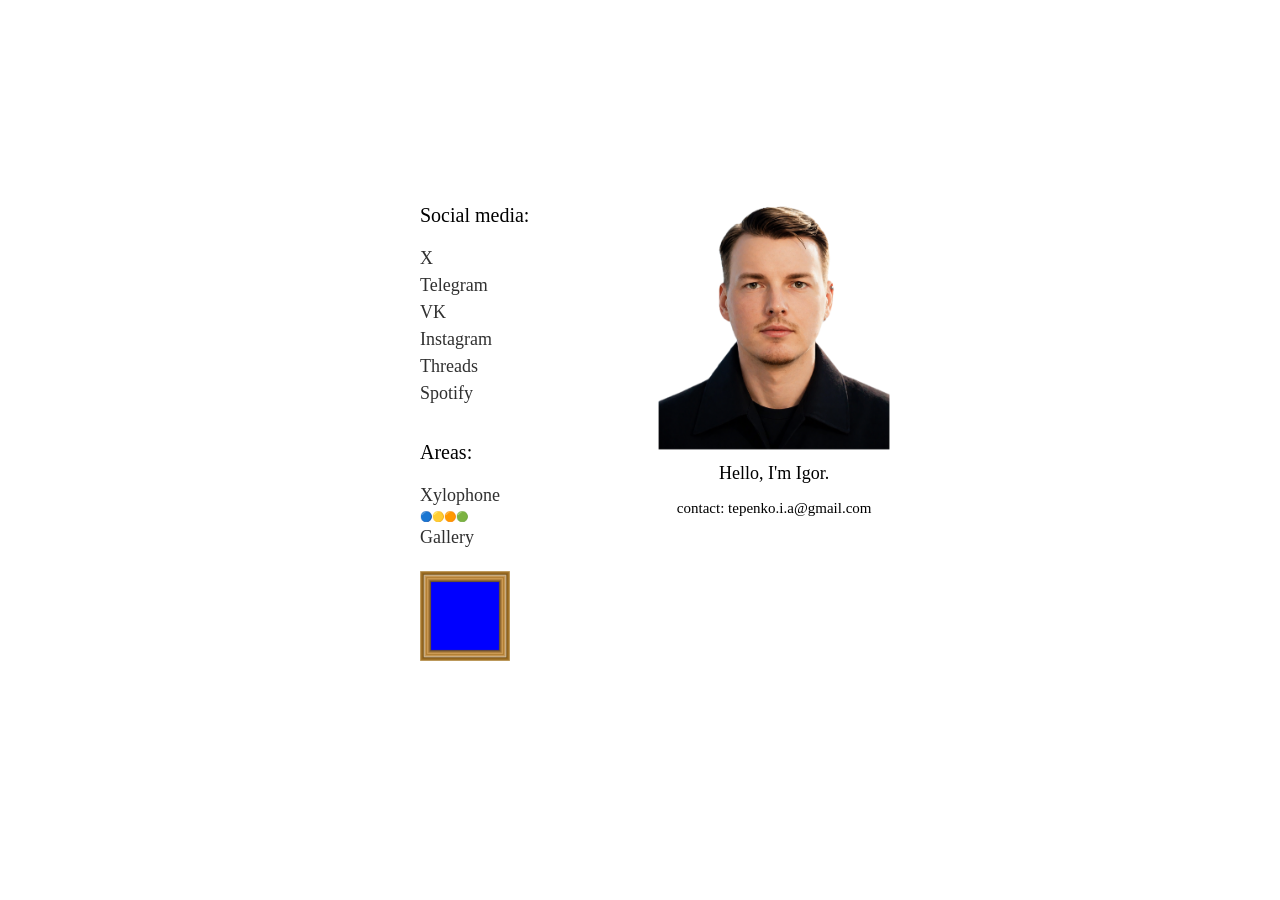
<file: index.html>
<!DOCTYPE html>
<html lang="en">
<head>
    <meta charset="UTF-8">
    <meta name="viewport" content="width=device-width, initial-scale=1.0">
    <title>Igor Tepenko</title>
    <link rel="stylesheet" href="css/fonts.css">
    <link rel="stylesheet" href="css/reset.css">
    <link rel="stylesheet" href="css/styles.css">
</head>
<body>
    <div class="container">
        
        <div class="social">
            <h2 style="padding-top: 50px">Social media:</h2>
            <a href="https://x.com/itepenko">X</a>
            <a href="https://t.me/itepenko">Telegram</a>
            <a href="https://vk.com/igortepenko">VK</a>
            <a href="https://www.instagram.com/itepenko/">Instagram</a>
            <a href="https://www.threads.com/@itepenko/">Threads</a>
            <a href="https://open.spotify.com/user/31ujztf3p3hvd3nfccsbcp23tlem?si=f3926081c1d349c0">Spotify</a>
            <!-- <a href="https://www.reddit.com/user/itepenko/">Reddit</a> -->
             <h2 style="padding-top: 30px;">Areas:</h2>
             <a href="xylophone.html">Xylophone<h3 style="font-size: 10px;">🔵🟡🟠🟢</h3></a>
             <a href="gallery.html">Gallery</a>
             <a href="gallery.html">
                <img class="blue" src="img/blue.png" alt="art">
             </a>
        </div>
        <div class="photo">
            <img src="img/ChatGPT Image 25 апр. 2026 г., 17_06_38.png" alt="my photo">
            <h1>Hello, I'm Igor.</h1>
            <h3>contact: <a href=mailto: "tepenko.i.a@gmail.com">tepenko.i.a@gmail.com</a></h3>
        </div>
        <!-- <div class="footer">
            <h3>contact: <a href=mailto: "tepenko.i.a@gmail.com">tepenko.i.a@gmail.com</a></h3>
            <a href="gallery.html">
                <img class="blue" src="img/blue.png" alt="art">
            </a>
        </div> -->
        <!-- <div class="areas">
                <ul>
                    <h2>Areas</h2>
                    <li><a href="gallery.html">Gallery</a></li>
                    <li></li>
                    <li></li>
                </ul>
        </div> -->
    </div>
</body>
</html>
</file>
<file: css/fonts.css>
@import url('https://fonts.googleapis.com/css2?family=Roboto+Mono:ital,wght@0,100..700;1,100..700&display=swap');
</file>
<file: css/styles.css>
body {
    margin: 0;
    height: 100vh;
    background-color: white;
    position: relative;
    display: flex;
    justify-content: center;
    /* overflow: hidden; */
    -webkit-font-smoothing: antialiased;
}

.container {
    display: flex;
    padding-top: 150px;
    justify-content: space-between;    
    width: 500px;
}

h1, h2, h3 {
    color: rgb(0, 0, 0);
}

a {
    text-decoration: none;
}

.photo {
    display: flex;
    text-align: center;
    flex-direction: column;
}

img {
    height: 300px;
    width: auto;
}

h1{
    font-style: normal;
    padding-top: 10px;
    padding-bottom: 10px;
    font-size: 18px;
    text-align: center;
    /* font-style: italic; */
}

h2 {
    /* font-style: italic; */
    padding-bottom: 15px;
    font-size: 20px;
}

h3 {
    /* font-style: italic; */
    color: black;
    font-size: 15px;
}


.social {
    /* font-style: italic; */
    font-size: 18px;
    display: flex;
    flex-direction: column;
    padding-left: 30px;
    padding-right: 30px;
    color: rgb(48, 48, 48);
}

a {
    color: inherit;
    text-decoration: none !important;
}

a:hover {
    color: blue;
}

.social {
    text-align: left;
    
}

.blue {
    display: flex;
    justify-content: center;
    height: 110px;
    width: 90px;
    padding-top: 20px;
}

.footer {
    display: flex;
    justify-content: center;
}

.gallery {
    padding-top: 50px;
    display: flex;
    justify-content: center;
    text-align: center;
    flex-direction: row;   
}

.frame {
    padding: 25px;
}

.art {
    cursor:pointer;
}

.xylophone {
    max-width: min(92vw, 700px);
    height: auto;
    max-height: 70vh;
    cursor: pointer;
}

.center {
    display: flex;
    flex-direction: column;
    align-items: center;
    padding: 12px;
    box-sizing: border-box;
}

.buttons {
    display: flex;
    justify-content: center;
    align-items: center;
    flex-wrap: wrap;
    gap: 6px;
    max-width: 700px;
    --h: 1;
}

.button {
    margin-top: 30px;
    border-radius: 1px;
    border: 1px rgba(0, 0, 0, 0.801) solid;
    width: clamp(22px, 6vw, 35px);
    text-align: center;
    display: flex;
    align-items: center;
    justify-content: center;
    cursor: pointer;
    user-select: none;
}

.buttons .button:nth-child(1) { height: calc(150px * var(--h)); }
.buttons .button:nth-child(2) { height: calc(145px * var(--h)); }
.buttons .button:nth-child(3) { height: calc(140px * var(--h)); }
.buttons .button:nth-child(4) { height: calc(135px * var(--h)); }
.buttons .button:nth-child(5) { height: calc(130px * var(--h)); }
.buttons .button:nth-child(6) { height: calc(125px * var(--h)); }
.buttons .button:nth-child(7) { height: calc(120px * var(--h)); }
.buttons .button:nth-child(8) { height: calc(115px * var(--h)); }
.buttons .button:nth-child(9) { height: calc(110px * var(--h)); }
.buttons .button:nth-child(10) { height: calc(105px * var(--h)); }
.buttons .button:nth-child(11) { height: calc(100px * var(--h)); }
.buttons .button:nth-child(12) { height: calc(95px * var(--h)); }
.buttons .button:nth-child(13) { height: calc(90px * var(--h)); }
.buttons .button:nth-child(14) { height: calc(85px * var(--h)); }
.buttons .button:nth-child(15) { height: calc(80px * var(--h)); }

@media (max-width: 700px) {
    .buttons { --h: 0.8; }
    .button { margin-top: 18px; }
}

@media (max-width: 420px) {
    .buttons { --h: 0.65; }
    .button { margin-top: 12px; }
}

.record {
    display: flex;
    justify-content: center;
    flex-wrap: wrap;
    gap: 8px;
    margin-top: 12px;
    padding: 10px;
    width: 100%;
    max-width: 100%;
    margin-left: auto;
    margin-right: auto;
    box-sizing: border-box;
}

.record-item {
    width: 23px;
    height: 23px;
    border-radius: 50%;
    border: 1px solid rgb(0, 0, 0);
}

.record-item.is-playing {
    outline: 2px solid rgba(0, 70, 255, 1);
    outline-offset: 2px;
    box-shadow: 0 0 0 2px rgba(0, 120, 255, 0.25);
}

.record-controls {
    display: flex;
    justify-content: center;
    align-items: center;
    flex-wrap: wrap;
    gap: 10px;
    margin-top: 8px;
    margin-bottom: 16px;
}

.record-btn {
    margin-top: 50px;
    padding: 5px 10px;
    border: 1px solid rgb(0, 0, 0);
    background: white;
    cursor: pointer;
    font-size: 17px;
}

.record-btn:disabled {
    opacity: 0.5;
    cursor: default;
}

.share-overlay {
    position: fixed;
    inset: 0;
    display: grid;
    place-items: center;
    background: rgba(0, 0, 0, 0.35);
    padding: 16px;
    z-index: 50;
}

.share-overlay[hidden] {
    display: none !important;
}

.share-card {
    width: min(420px, 100%);
    background: #fff;
    border: 1px solid rgba(0, 0, 0, 0.7);
    border-radius: 10px;
    padding: 14px 14px 12px;
    box-shadow: 0 10px 30px rgba(0, 0, 0, 0.25);
}

.share-title {
    font-size: 16px;
    text-align: center;
    margin-bottom: 10px;
}

.share-emoji {
    font-size: 22px;
    line-height: 1.35;
    text-align: center;
    word-break: break-word;
    letter-spacing: 0.04em;
}

.share-actions {
    display: flex;
    justify-content: center;
    gap: 10px;
    margin-top: 12px;
}

.tooltip {
    position: absolute;
    bottom: 120%;
    left: 50%;
    transform: translateX(-50%);
    background: #333;
    color: #fff;
    padding: 5px 8px;
    border-radius: 4px;
    font-size: 12px;
    opacity: 0;
    pointer-events: none;
    transition: opacity 0.2s ease;
  }
  
.tooltip.show {
    opacity: 1;
}

.record-btn {
    position: relative;
}
</file>
